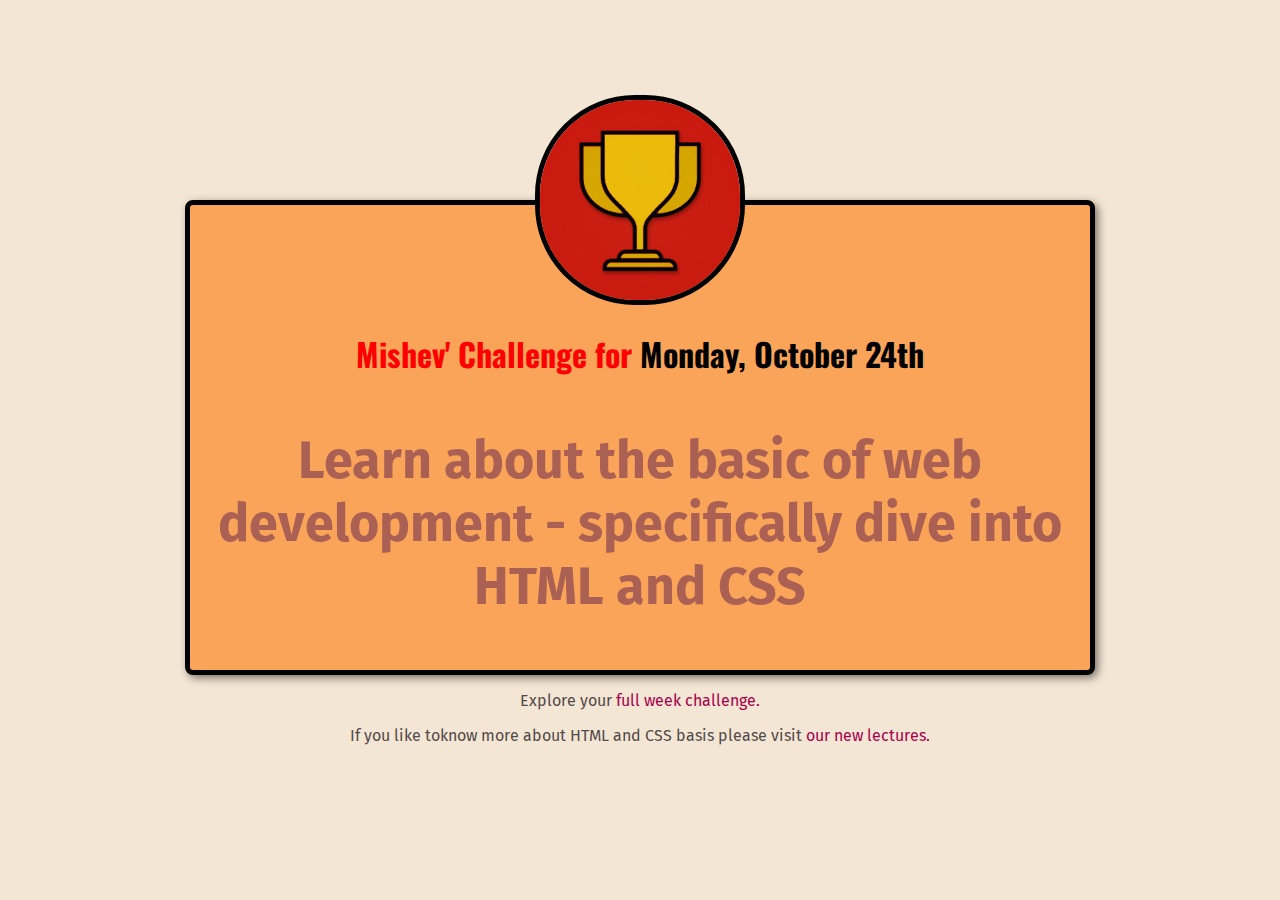
<file: index.html>
<!DOCTYPE html>
<html lang="en">
  <head>
    <title>My Daily Challenge</title>
    <link rel="icon" href="images/favicon.ico" type="image/x-icon"/>
    <link href="styles/shared.css" rel="stylesheet" />
    <link href="styles/daily-challenge.css" rel="stylesheet" />
    <link rel="preconnect" href="https://fonts.googleapis.com" />
    <link rel="preconnect" href="https://fonts.gstatic.com" crossorigin />
    <link
      href="https://fonts.googleapis.com/css2?family=Fira+Sans:wght@400;700&family=Oswald:wght@700&display=swap"
      rel="stylesheet"
    />
  </head>
  <body>
    <main>
      <img src="images/challenges-trophy.jpg" alt="My Challenge Trophy" />
      <h1>Mishev' Challenge for <span>Monday, October 24th</span></h1>
      <p id="todays-challenge">
        Learn about the basic of web development - specifically dive into HTML
        and CSS
      </p>
    </main>
    <footer>
      <p>
        Explore your
        <a href="full-week.html">full week challenge.</a>
      </p>
      <p>If you like toknow more about HTML and CSS basis please visit <a href="html-css-basic.html">our new lectures.</a></p>
    </footer>
  </body>
</html>
</file>
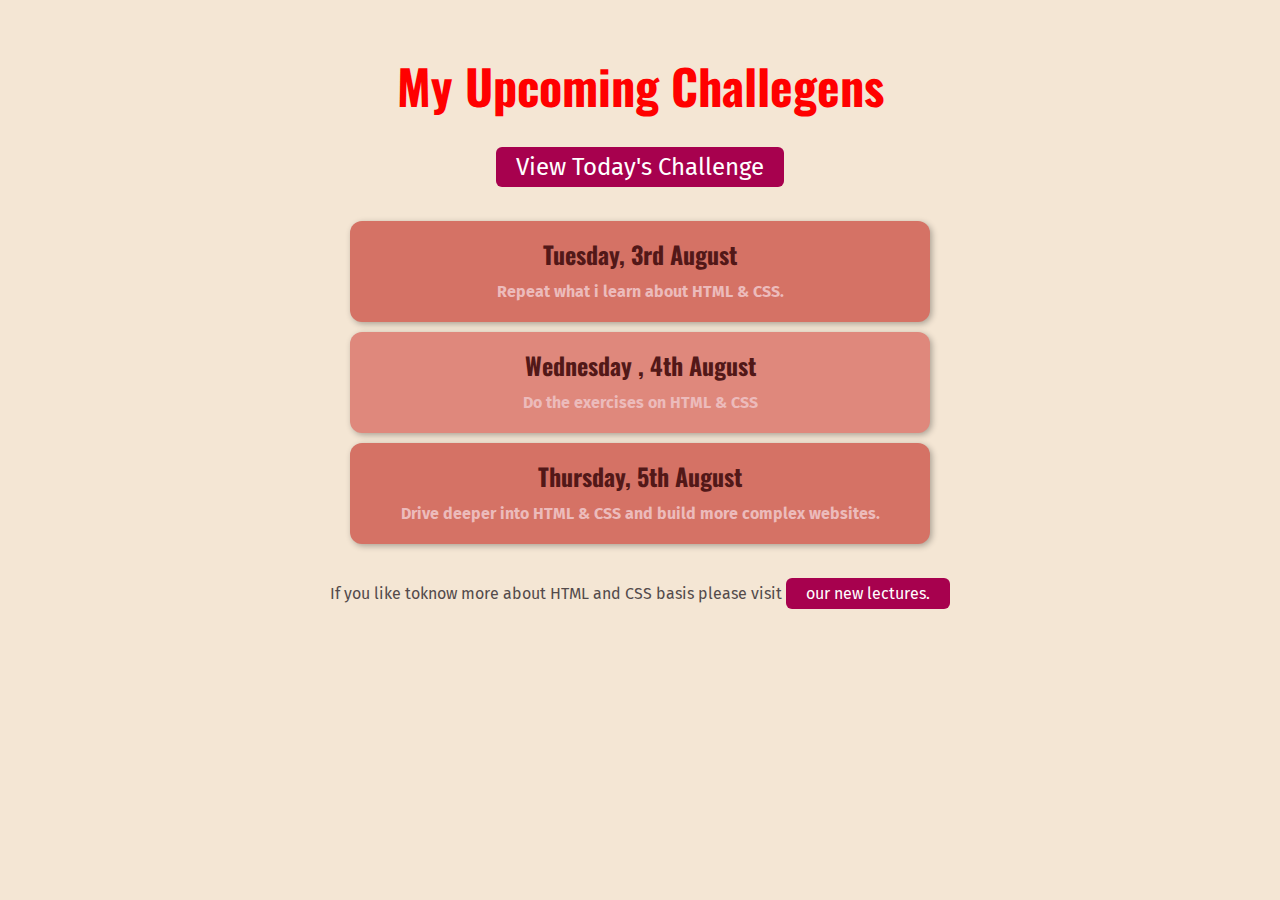
<file: full-week.html>
<!DOCTYPE html>
<html lang="en">
  <head>
    <title>Full Week Challenge</title>
    <link rel="icon" href="images/favicon.ico" type="image/x-icon"/>
    <meta charset="UTF-8" />
    <meta http-equiv="X-UA-Compatible" content="IE=edge" />
    <meta name="viewport" content="width=device-width, initial-scale=1.0" />
    <link rel="preconnect" href="https://fonts.googleapis.com" />
    <link rel="preconnect" href="https://fonts.gstatic.com" crossorigin />
    <link
      href="https://fonts.googleapis.com/css2?family=Fira+Sans:wght@400;700&family=Oswald:wght@700&display=swap"
      rel="stylesheet"
    />
    <link href="styles/shared.css" rel="stylesheet" />
    <link href="styles/full-week.css" rel="stylesheet" />
  </head>
  <body>
    <header>
      <h1>My Upcoming Challegens</h1>
      <a href="index.html">View Today's Challenge</a>
    </header>
    <main>
      <ol>
        <li class="highlight-goal">
          <h2>Tuesday, 3rd August</h2>
          <p>Repeat what i learn about HTML & CSS.</p>
        </li>
        <li>
          <h2>Wednesday , 4th August</h2>
          <p>Do the exercises on HTML & CSS</p>
        </li>
        <li class="highlight-goal">
          <h2>Thursday, 5th August</h2>
          <p>Drive deeper into HTML & CSS and build more complex websites.</p>
        </li>
      </ol>
    </main>
    <footer>
      <p>
        If you like toknow more about HTML and CSS basis please visit
        <a href="html-css-basic.html">our new lectures.</a>
      </p>
    </footer>
  </body>
</html>
</file>
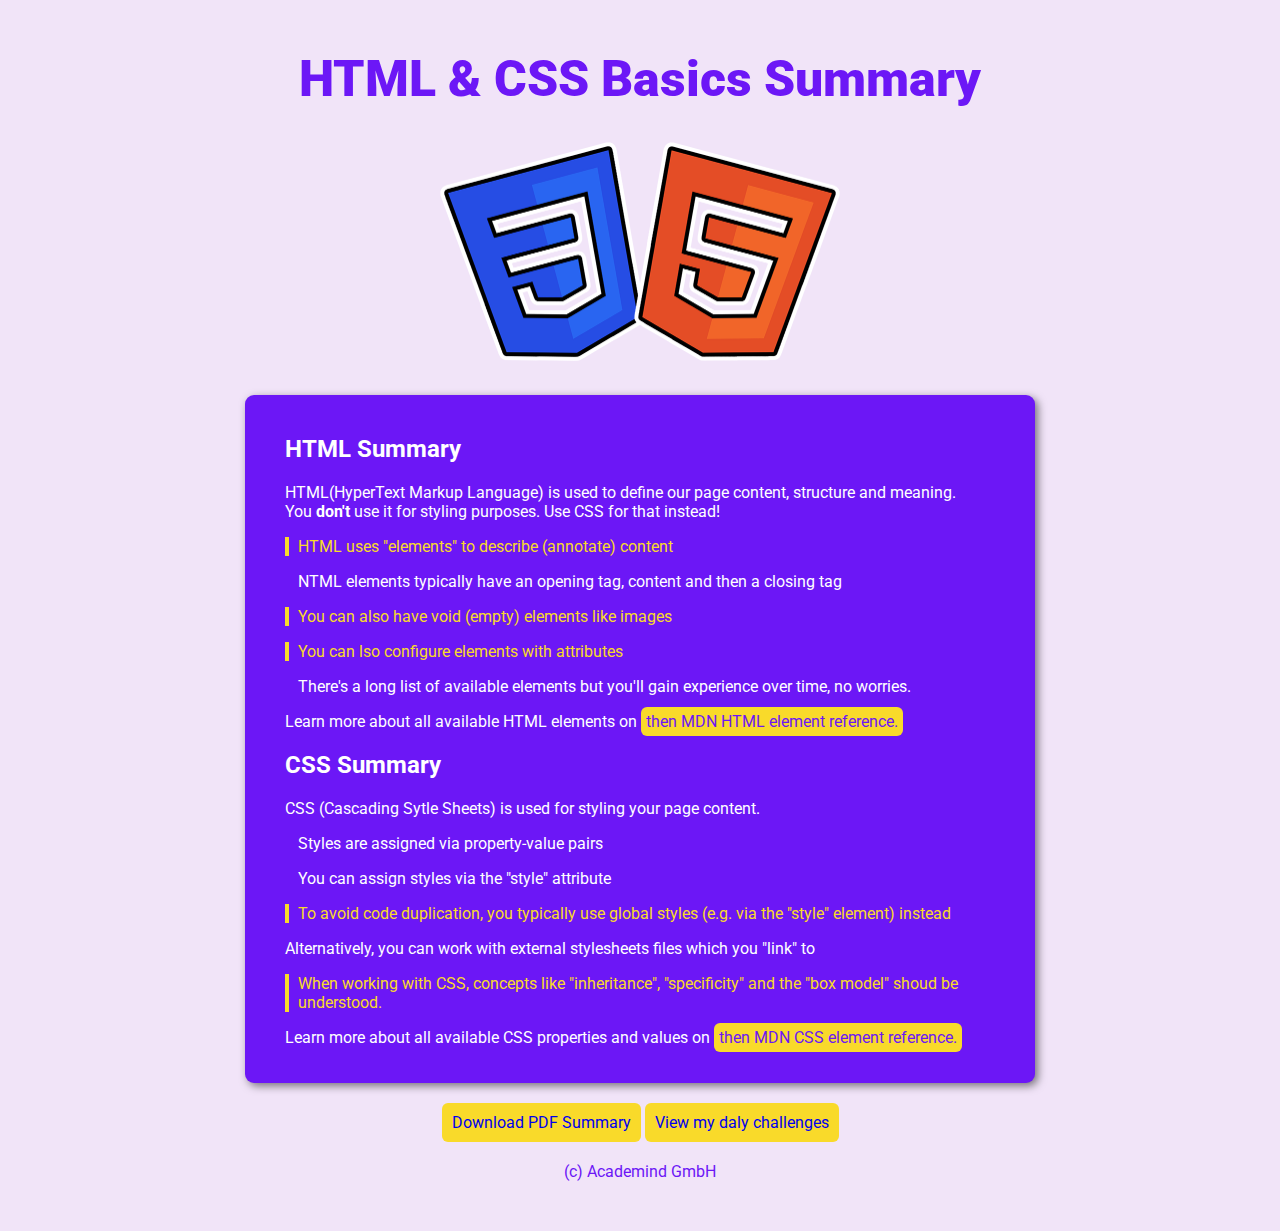
<file: html-css-basic.html>
<!DOCTYPE html>
<html lang="en">
  <head>
    <title>HTML & CSS Basics</title>
    <link rel="icon" href="images/favicon.ico" type="image/x-icon"/>
    <link rel="preconnect" href="https://fonts.googleapis.com" />
    <link rel="preconnect" href="https://fonts.gstatic.com" crossorigin />
    <link
      href="https://fonts.googleapis.com/css2?family=Roboto:wght@400;900&display=swap"
      rel="stylesheet"
    />
    <link href="styles/html-css-basic.css" rel="stylesheet" />
    <meta charset="UTF-8" />
    <meta http-equiv="X-UA-Compatible" content="IE=edge" />
    <meta name="viewport" content="width=device-width, initial-scale=1.0" />
  </head>
  <body>
    <header>
      <h1>HTML & CSS Basics Summary</h1>
      <img src="images/html-css.png" alt="HTML & CSS Basics logos" />
    </header>
    <main>
      <article>
        <header>
          <h2>HTML Summary</h2>
        </header>
        <main>
          <p>
            HTML(HyperText Markup Language) is used to define our page content,
            structure and meaning. You <b>don't</b> use it for styling purposes.
            Use CSS for that instead!
          </p>
          <ul>
            <li>
              <p class="list-highlights">
                HTML uses "elements" to describe (annotate) content
              </p>
              <p class="list-nonhighlights">
                NTML elements typically have an opening tag, content and then a
                closing tag
              </p>
            </li>
            <li>
              <p class="list-highlights">
                You can also have void (empty) elements like images
              </p>
            </li>
            <li>
              <p class="list-highlights">
                You can lso configure elements with attributes
              </p>
              <p class="list-nonhighlights">
                There's a long list of available elements but you'll gain
                experience over time, no worries.
              </p>
            </li>
          </ul>
        </main>
        <footer>
          <p>
            Learn more about all available HTML elements on
            <span>then MDN HTML element reference.</span>
          </p>
        </footer>
      </article>
      <article>
        <header>
          <h2>CSS Summary</h2>
        </header>
        <main>
          <p>
            CSS (Cascading Sytle Sheets) is used for styling your page content.
          </p>
          <ul>
            <li>
              <p class="list-nonhighlights">
                Styles are assigned via property-value pairs
              </p>
            </li>
            <li>
              <p class="list-nonhighlights">
                You can assign styles via the "style" attribute
              </p>
            </li>
            <li>
              <p class="list-highlights">
                To avoid code duplication, you typically use global styles (e.g.
                via the "style" element) instead
              </p>
              <p>
                Alternatively, you can work with external stylesheets files
                which you "link" to
              </p>
            </li>
            <li>
              <p class="list-highlights">
                When working with CSS, concepts like "inheritance",
                "specificity" and the "box model" shoud be understood.
              </p>
            </li>
          </ul>
        </main>
        <footer>
          <p>
            Learn more about all available CSS properties and values on
            <span>then MDN CSS element reference.</span>
          </p>
        </footer>
      </article>
    </main>
    <footer>
      <a href="/documents/html-css-basics-summary.pdf" target="_blank"
        >Download PDF Summary</a
      >
      <a href="full-week.html">View my daly challenges</a>
      <p id="main-footer-p">(c) Academind GmbH</p>
    </footer>
  </body>
</html>
</file>
<file: styles/shared.css>
body {
    text-align: center;
    margin: 50px;
    background-color: rgb(244, 230, 212);
}
h1 {
    font-family: "Oswald", sans-serif;
    color: red
}
p {
    font-family: "Fira Sans", sans-serif;
    color: rgb(83, 75, 75);
  }
a {
    text-decoration: none;
    color: rgb(167, 1, 78);
    font-family: "Fira Sans", sans-serif;
}
a:hover {
    text-decoration: underline;
}
</file>
<file: styles/daily-challenge.css>
main {
  border: 5px solid black;
  border-radius: 8px;
  background-color: rgb(250, 164, 89);
  width: 900px;
  margin: 200px auto 0 auto;
  box-shadow: 3px 3px 8px rgba(0, 0, 0, 0.5);
}
span {
  color: black;
}
img {
    width: 200px;
    height: 200px;
    border-radius: 100px;
    margin-top: -110px;
    border: 5px solid black;
}
#todays-challenge {
  color: rgb(170, 96, 83);
  font-weight: bold;
  font-size: 52px;
}
</file>
<file: styles/full-week.css>
h1 {
    font-size: 48px;
}
a {
    background-color: rgb(167, 1, 78);
    color: white;
    border-radius: 6px;
    font-size: 24px;
    padding: 6px 20px;
}
a:hover {
    text-decoration: none;
    background-color: rgb(216, 76, 141);
}
ol {
    list-style: none;
    margin: 40px auto;
    width: 600px;

}
ol {
    padding: 0;
}
li {
    font-family: "Fira Sans", sans-serif;
    background-color: rgb(223, 136, 124);
    border-radius: 12px;
    margin: 10px;
    padding: 5px 0px;
    box-shadow: 2px 2px 6px rgb(0, 0 , 0, 0.3);
}
h2 {
    font-family: "Oswald", sans-serif;
    color: rgb(82, 24, 24);
    margin: 10px 0;
}
li p {
    margin-top: 10px;
    color: rgb(236, 187, 187);
    font-weight: bold;
}

.highlight-goal {
    background-color: rgb(213, 114, 101);
}
footer a {
    font-size: 16px;
}
</file>
<file: styles/html-css-basic.css>
body {
    text-align: center;
    margin: 50px;
    background-color: rgb(241, 228, 248);
}
h1 {
    font-family: 'Roboto', sans-serif;
    font-weight: 900;
    font-size: 50px;
    color: rgb(108, 23, 246);
}
img{
    width: 400px;
}
body>main {
    background-color: rgb(108, 23, 246);
    width: 700px;
    margin: 30px auto;
    padding: 20px 50px 20px 40px;
    text-align: left;
    border-radius: 9px;
    box-shadow: 3px 3px 8px rgba(0, 0, 0, 0.5);
}
h2{
    font-family: 'Roboto', sans-serif;
    color: white;
}
ul{
  list-style: none;
  padding: 0;  
}
p {
    font-family: 'Roboto', sans-serif;
    font-size: 900;
    color: white;
}
.list-highlights {
    color: rgb(249, 218, 42);
    border-left: 4px solid rgb(249, 218, 42);
    padding-left: 9px;
}
.list-nonhighlights {
    padding-left: 13px;
}
span {
    background-color: rgb(249, 218, 42);
    border-radius: 6px;
    color:rgb(108, 23, 246);
    padding: 5px;
}
a {
    background-color: rgb(249, 218, 42);
    padding: 10px;
    border-radius: 6px;
    text-decoration: none;
    font-family: 'Roboto', sans-serif;
}
a:hover {
    background-color: rgb(108, 23, 246);
    color: rgb(249, 218, 42);
    text-decoration: underline;
}
#main-footer-p {
    margin-top: 30px;
    color: rgb(108, 23, 246);
}
</file>
